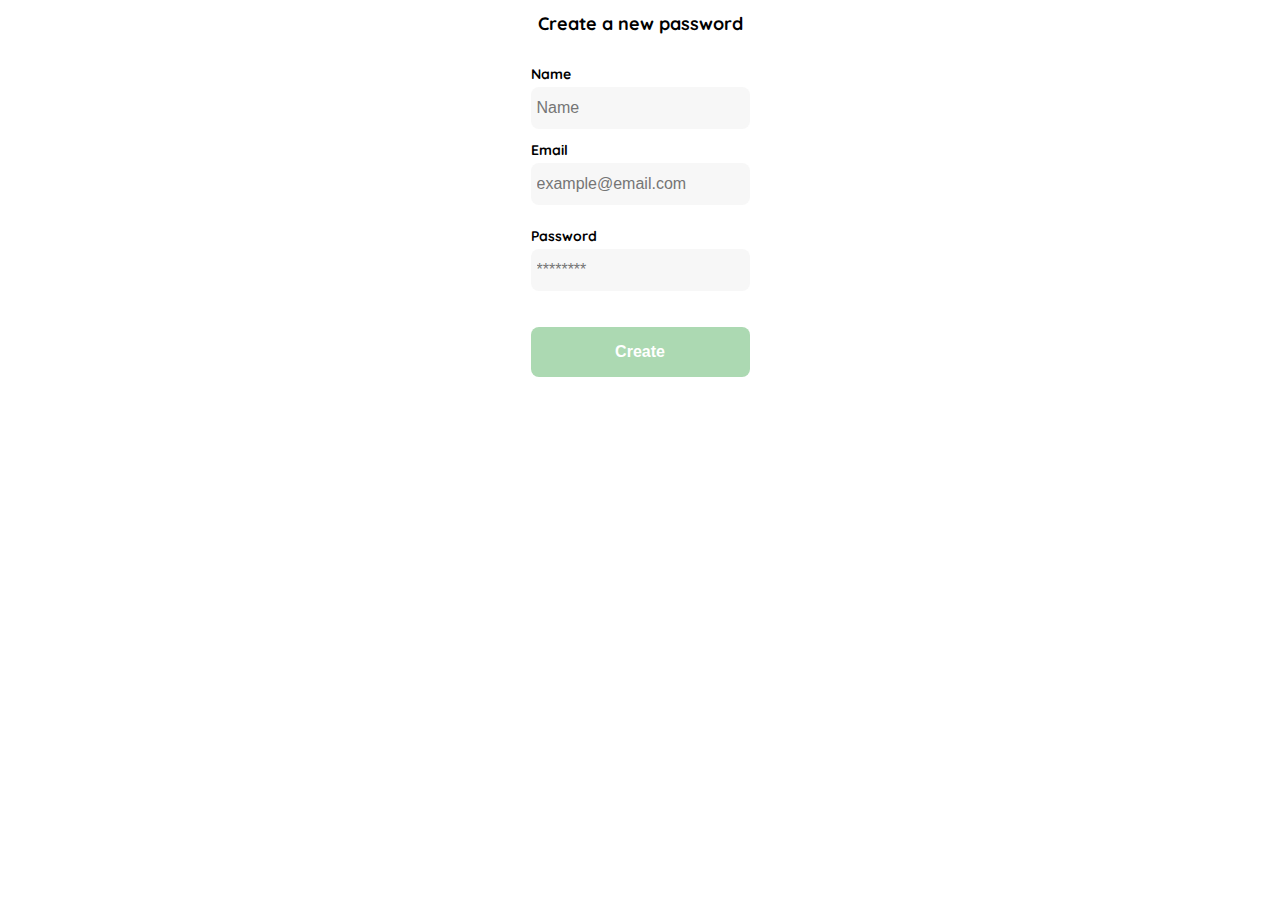
<file: create-account.html>
<!DOCTYPE html>
<html lang="en">
<head>
    <meta charset="UTF-8">
    <meta name="viewport" content="width=device-width, initial-scale=1.0">
    <link rel="stylesheet" href="style.css">
    <link rel="preconnect" href="https://fonts.gstatic.com" crossorigin>
    <link href="https://fonts.googleapis.com/css2?family=Quicksand:wght@300;500;700&display=swap" rel="stylesheet">
    <title>Document</title>
</head>
<body>
    <div class="login">
        
        <div class="form-container">
            
            <h1 class="title">
                Create a new password
            </h1>
        

            <form action="/" class="form">

            <div>
                <label for="name" class="label">Name</label>
                <input type="text" id="name" placeholder="Name" class="input input-name">

                <label for="email" class="label">Email</label>
                <input type="text" id="email" placeholder="example@email.com" class="input input-email">

                <label for="password" class="label">Password</label>
                <input type="password" id="email" placeholder="********" class="input input-password">
            </div>
            
                <input type="submit" value="Create" class="primary-button login-button">
                
            </form>

        </div>
    </div>
</body>
</html>
</file>
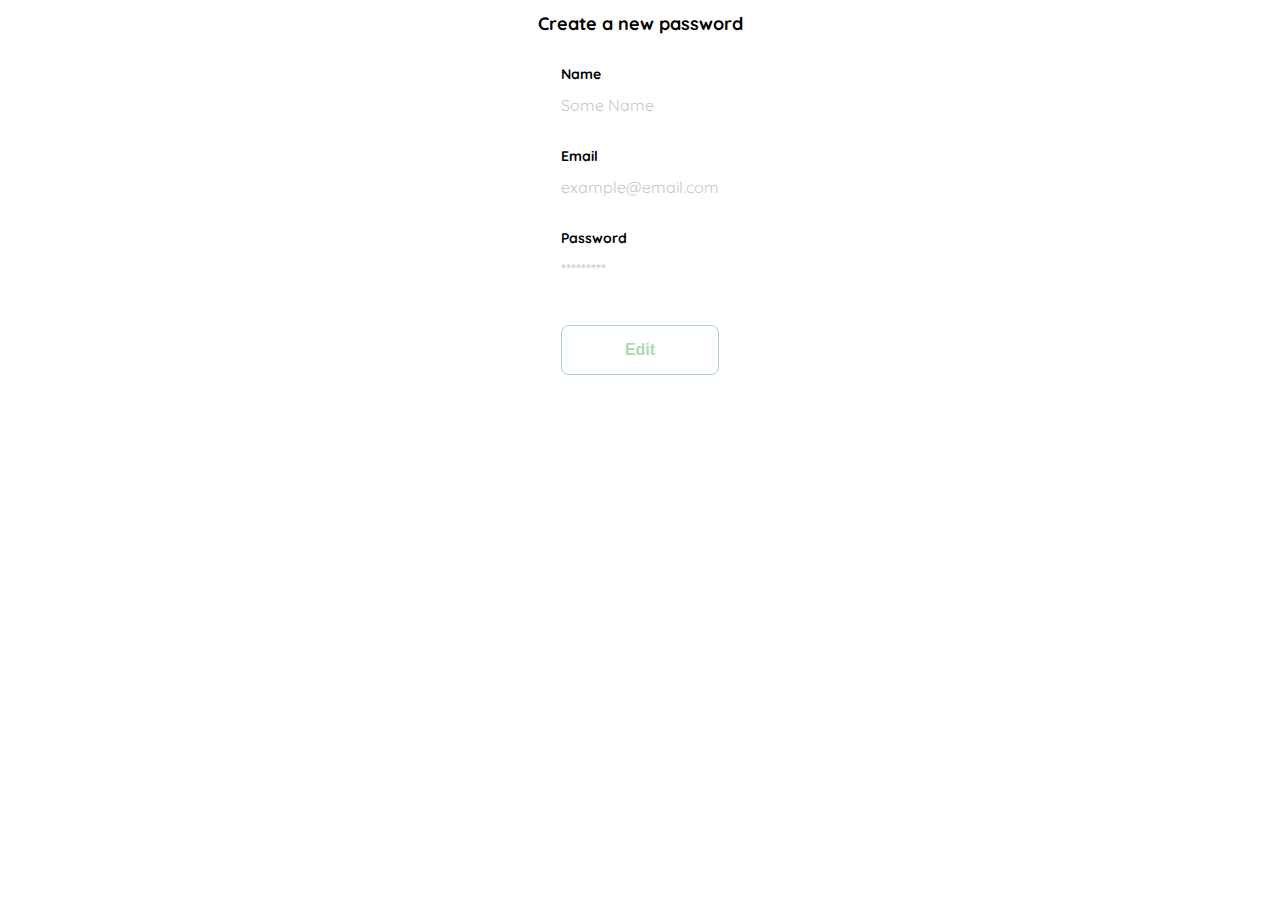
<file: edit-account.html>
<!DOCTYPE html>
<html lang="en">
<head>
    <meta charset="UTF-8">
    <meta name="viewport" content="width=device-width, initial-scale=1.0">
    <link rel="stylesheet" href="style.css">
    <link rel="preconnect" href="https://fonts.gstatic.com" crossorigin>
    <link href="https://fonts.googleapis.com/css2?family=Quicksand:wght@300;500;700&display=swap" rel="stylesheet">
    <title>Document</title>
</head>
<body>
    <div class="login">
        
        <div class="form-container">
            
            <h1 class="title">
                Create a new password
            </h1>
        

            <form action="/" class="form">

            <div>
                <label for="name" class="label">Name</label>
                <p class="value">Some Name</p>

                <label for="email" class="label">Email</label>
                <p class="value">example@email.com</p>

                <label for="password" class="label">Password</label>
                <p class="value">*********</p>
            </div>
            
                <input type="submit" value="Edit" class="secundary-button login-button">
                
            </form>

        </div>
    </div>
</body>
</html>
</file>
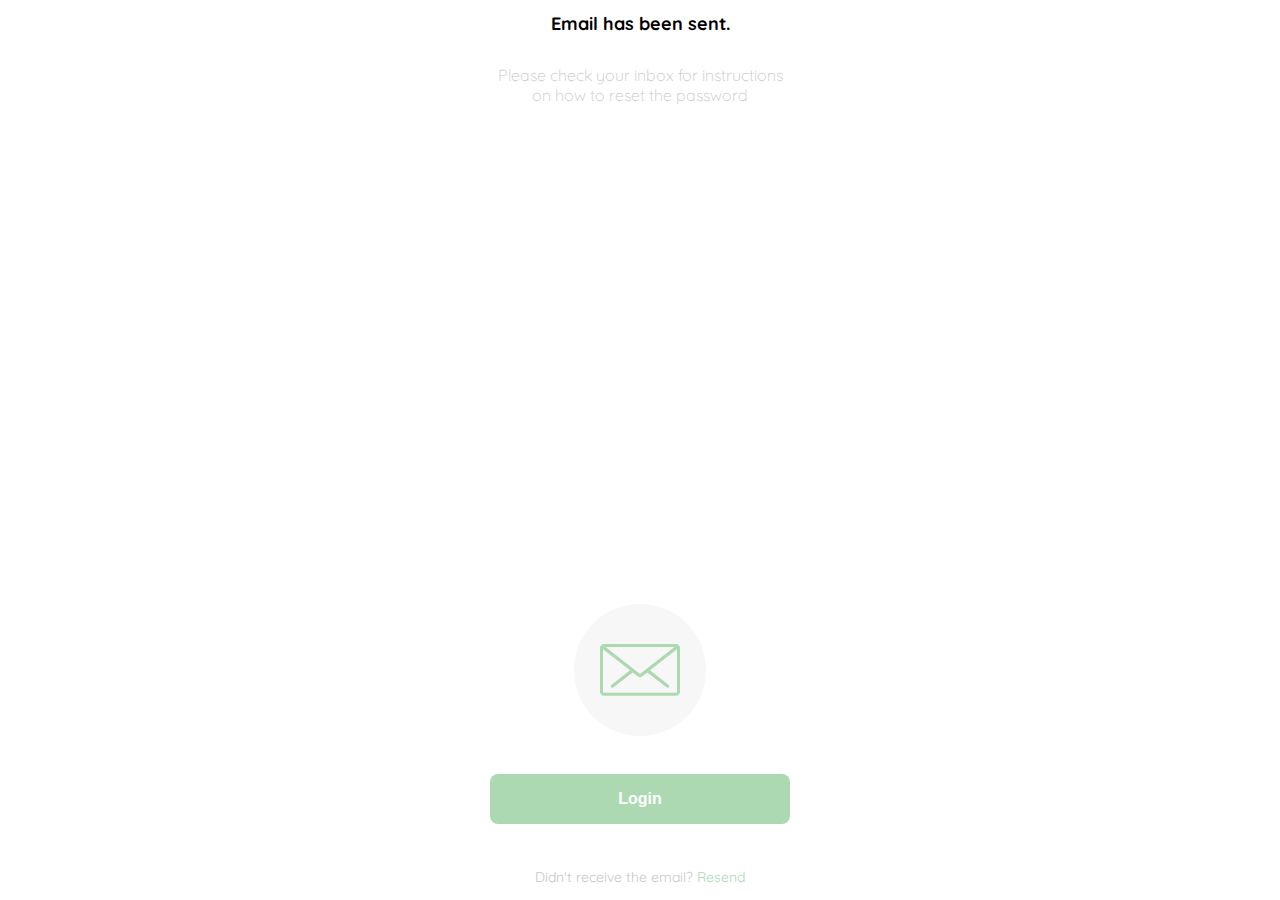
<file: email-send.html>
<!DOCTYPE html>
<html lang="en">
<head>
    <meta charset="UTF-8">
    <meta name="viewport" content="width=device-width, initial-scale=1.0">
    <link rel="stylesheet" href="style.css">
    <link rel="preconnect" href="https://fonts.gstatic.com" crossorigin>
    <link href="https://fonts.googleapis.com/css2?family=Quicksand:wght@300;500;700&display=swap" rel="stylesheet">
    <title>Document</title>
</head>
<body>
    <div class="login">
        <div class="form-container">
            <img src="assets/logos/logo_yard_sale.svg" alt="logo" class="logo">
            <h1 class="title">
                Email has been sent.
            </h1>
            <p class="subtitle">Please check your inbox for instructions on how to reset the password</p>

            <div class="email-image">
                <img src="./assets/icons/email.svg" alt="email">
            
            </div>

            <button class="primary-button login-button">
                Login
            </button>

            <p class="resend">
                <span>Didn't receive the email?</span>
                <a href="/">Resend</a>
            </p>

        </div>
    </div>
</body>
</html>
</file>
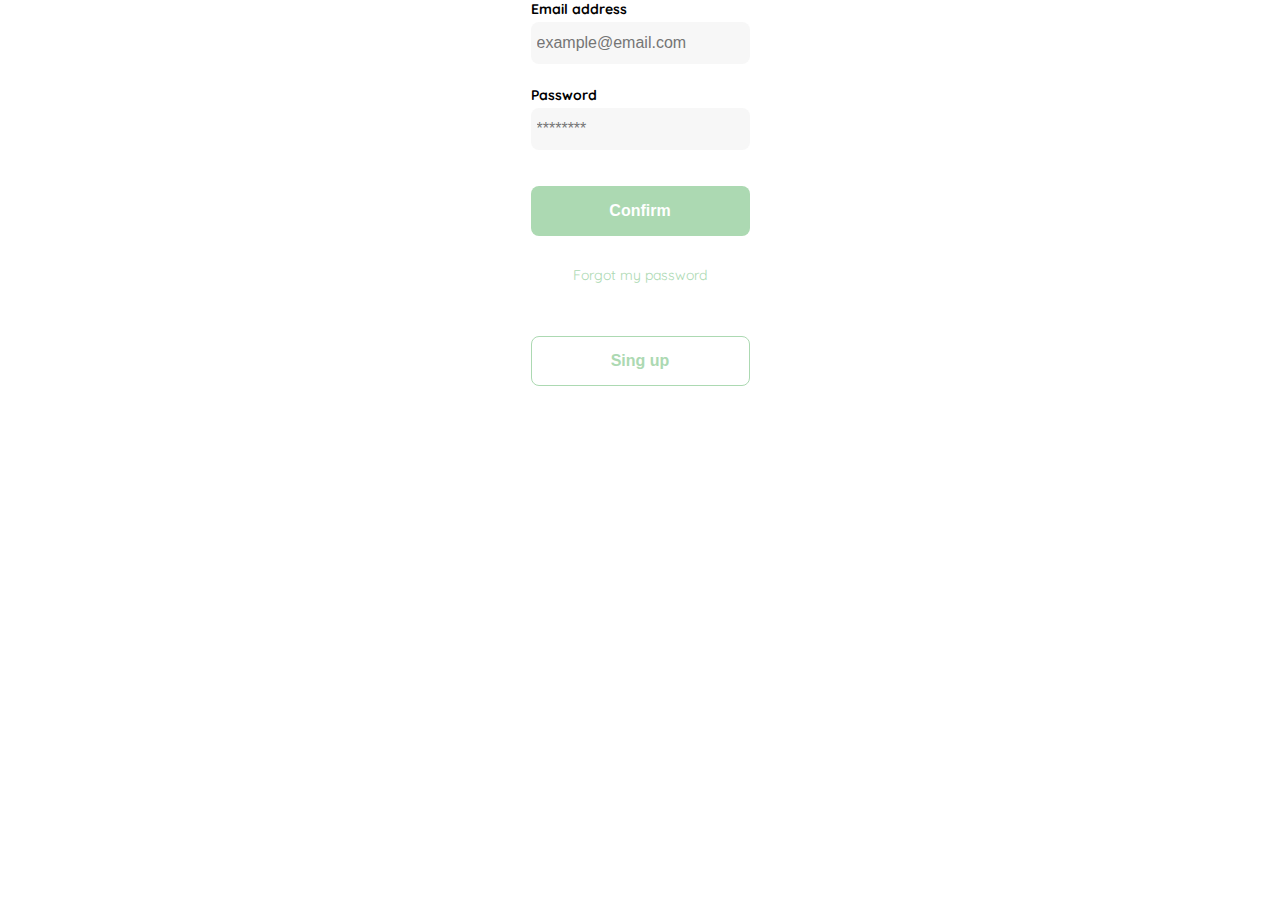
<file: login-screen.html>
<!DOCTYPE html>
<html lang="en">
<head>
    <meta charset="UTF-8">
    <meta name="viewport" content="width=device-width, initial-scale=1.0">
    <link rel="stylesheet" href="style.css">
    <link rel="preconnect" href="https://fonts.gstatic.com" crossorigin>
    <link href="https://fonts.googleapis.com/css2?family=Quicksand:wght@300;500;700&display=swap" rel="stylesheet">
    <title>Document</title>
</head>
<body>
    <div class="login">
        <div class="form-container">
            <img src="assets/logos/logo_yard_sale.svg" alt="logo" class="logo">


            <form action="/" class="form">
                <label for="email" class="label">Email address</label>
                <input type="password" id="email" placeholder="example@email.com" class="input input-email">
                
                <label for="password" class="label">Password</label>
                <input type="password" id="email" placeholder="********" class="input input-password">

                <input type="submit" value="Confirm" placeholder="example@email.com" class="primary-button login-button">
                <a href="/">Forgot my password</a>

                <button class="secundary-button singup-button">Sing up</button>
            </form>

        </div>
    </div>
</body>
</html>
</file>
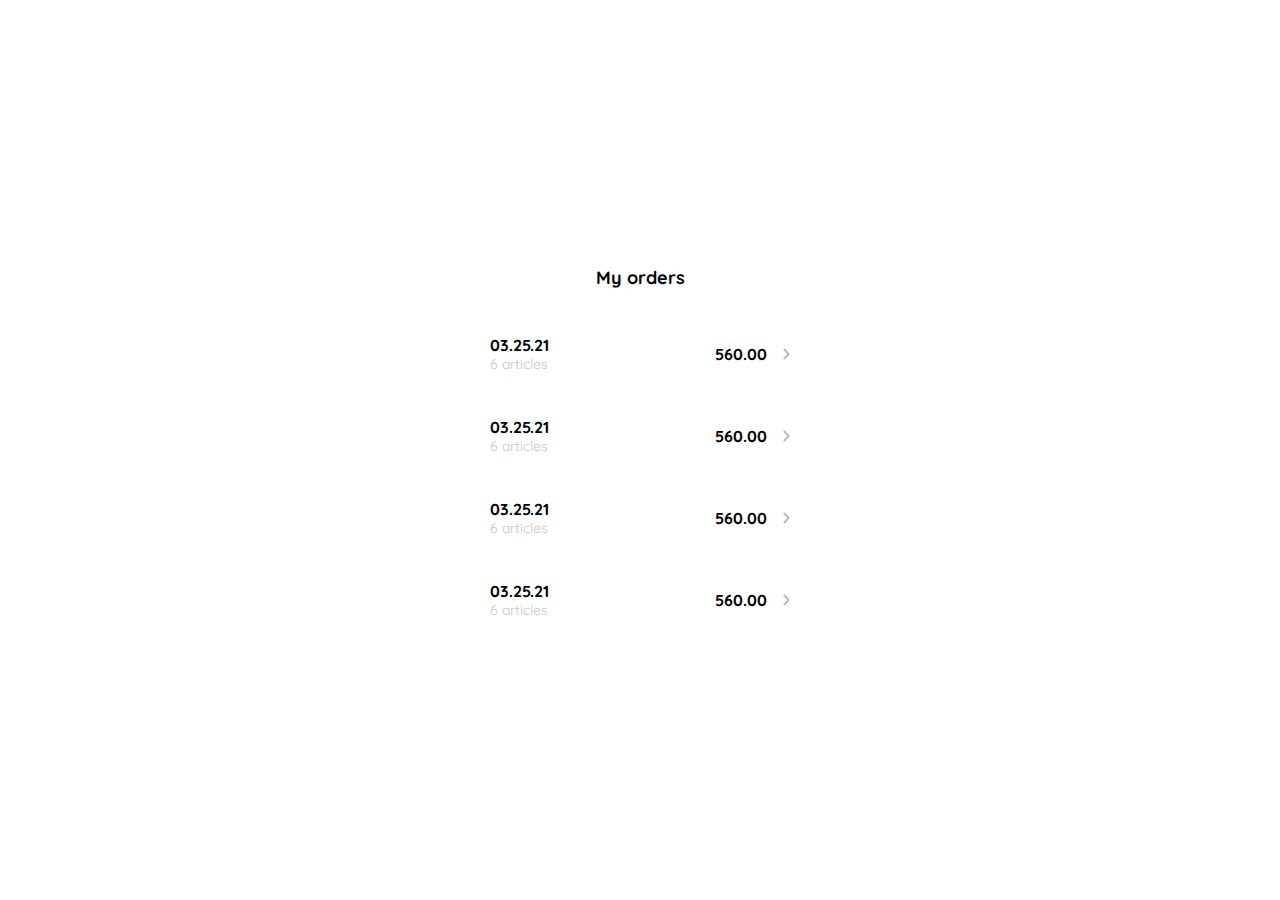
<file: my-orders.html>
<!DOCTYPE html>
<html lang="en">

<head>
    <meta charset="UTF-8">
    <meta name="viewport" content="width=device-width, initial-scale=1.0">
    <link rel="stylesheet" href="style.css">
    <link rel="preconnect" href="https://fonts.gstatic.com" crossorigin>
    <link href="https://fonts.googleapis.com/css2?family=Quicksand:wght@300;500;700&display=swap" rel="stylesheet">
    <title>Document</title>
</head>

<body>
    <div class="my-order">
        <div class="my-order-container">

            <h1 class="title">My orders</h1>

            <div class="my-order-content">
                <div class="my-order-card">

                    <p>
                        <span>03.25.21 </span>
                        <span>6 articles</span>
                    </p>
                    <p>560.00</p>
                    <img src="assets/icons/flechita.svg" alt="arrow">
                </div>

                <div class="my-order-card">

                    <p>
                        <span>03.25.21 </span>
                        <span>6 articles</span>
                    </p>
                    <p>560.00</p>
                    <img src="assets/icons/flechita.svg" alt="arrow">
                </div>

                <div class="my-order-card">

                    <p>
                        <span>03.25.21 </span>
                        <span>6 articles</span>
                    </p>
                    <p>560.00</p>
                    <img src="assets/icons/flechita.svg" alt="arrow">
                </div>

                <div class="my-order-card">

                    <p>
                        <span>03.25.21 </span>
                        <span>6 articles</span>
                    </p>
                    <p>560.00</p>
                    <img src="assets/icons/flechita.svg" alt="arrow">
                </div>



            </div>

        </div>

    </div>



</body>

</html>
</file>
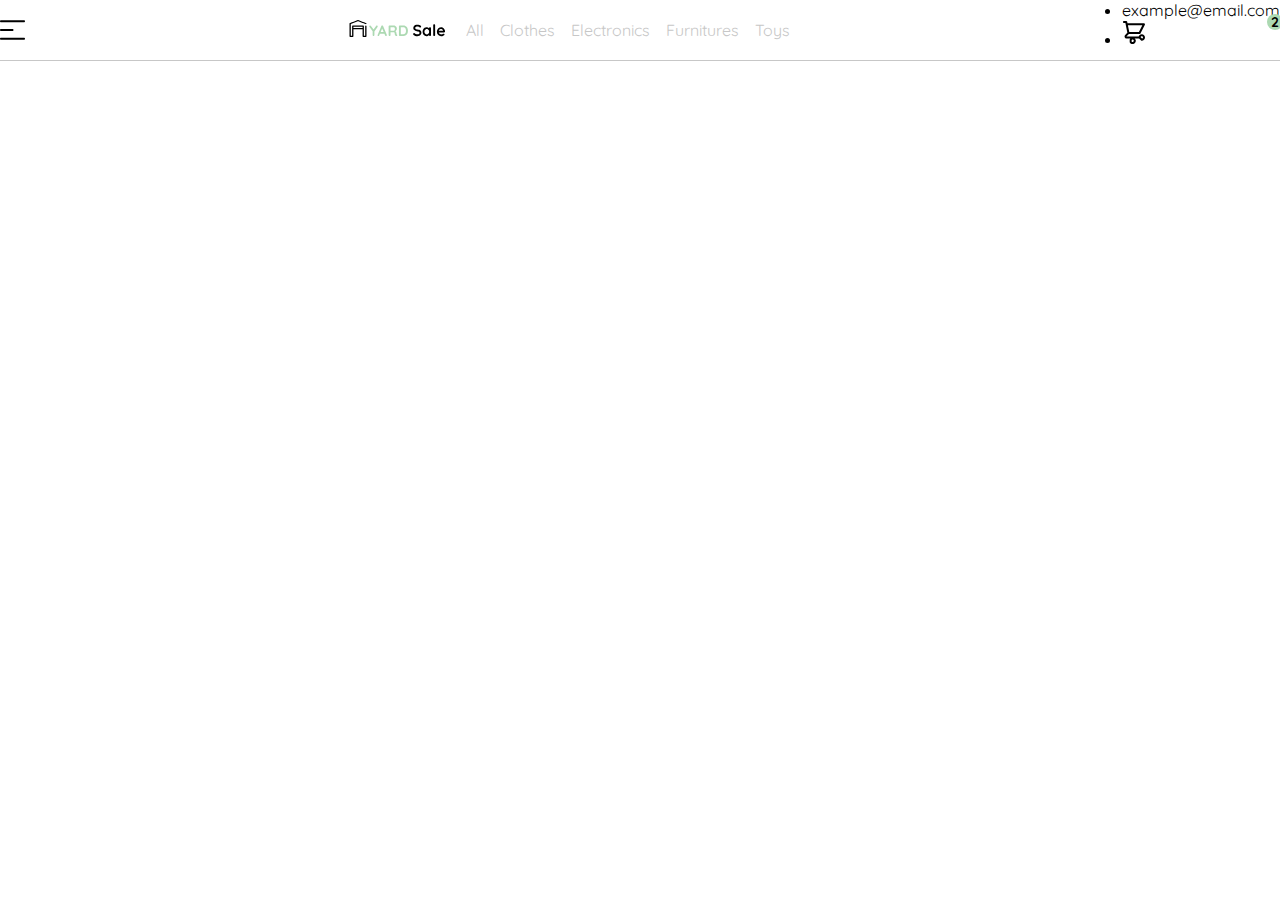
<file: nav-bar.html>
<!DOCTYPE html>
<html lang="en">

<head>
    <meta charset="UTF-8">
    <meta name="viewport" content="width=device-width, initial-scale=1.0">
    <link rel="stylesheet" href="style.css">
    <link rel="preconnect" href="https://fonts.gstatic.com" crossorigin>
    <link href="https://fonts.googleapis.com/css2?family=Quicksand:wght@300;500;700&display=swap" rel="stylesheet">
    <title>Document</title>
</head>

<body>
    <nav>
        <img src="assets/icons/icon_menu.svg" alt="menu" class="menu">

        <div class="navbar-left">
            <img src="assets/logos/logo_yard_sale.svg" alt="">

            <ul>
                <li>
                    <a href="/">All</a>
                </li>
                <li>
                    <a href="/">Clothes</a>
                </li>
                <li>
                    <a href="/">Electronics</a>
                </li>
                <li>
                    <a href="/">Furnitures</a>
                </li>
                <li>
                    <a href="/">Toys</a>
                </li>
            </ul>
        </div>

        <div class="navbar-right">
            <li>example@email.com</li>
            <li class="navbar-shopping-cart">
                <img src="assets/icons/icon_shopping_cart.svg" alt="shopping cart">
                <div>2</div>
            </li>
        </div>
    </nav>

</body>

</html>
</file>
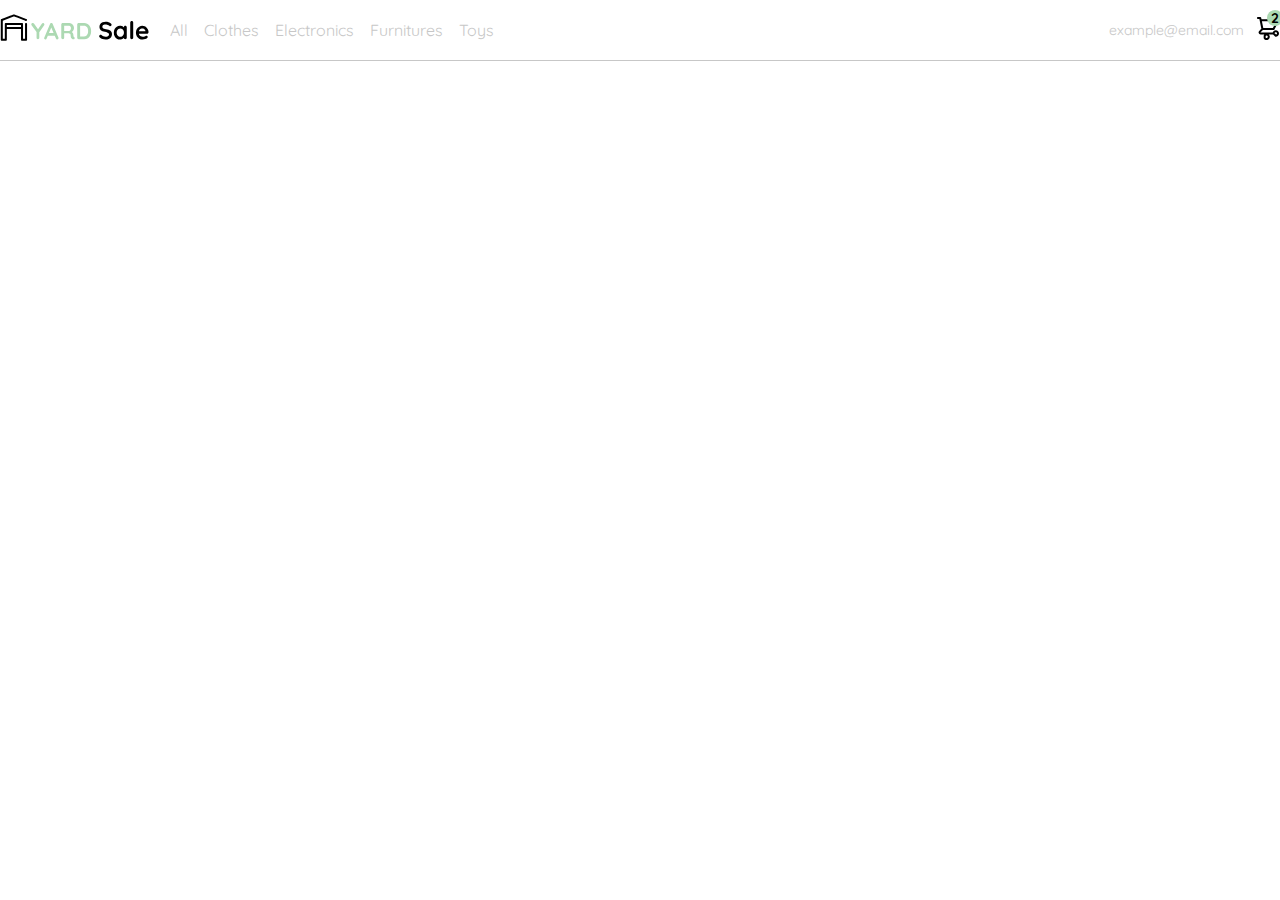
<file: navbar.html>
<!DOCTYPE html>
<html lang="en">

<head>
    <meta charset="UTF-8">
    <meta name="viewport" content="width=device-width, initial-scale=1.0">
    <link rel="stylesheet" href="style.css">
    <link rel="preconnect" href="https://fonts.gstatic.com" crossorigin>
    <link href="https://fonts.googleapis.com/css2?family=Quicksand:wght@300;500;700&display=swap" rel="stylesheet">
    <title>navbar</title>
</head>

<body>
    <nav>
        <img src="assets/icons/icon_menu.svg" alt="menu" class="navbar-menu">

        <div class="navbar-left">
            <img src="assets/logos/logo_yard_sale.svg" alt="logo" class="navbar-logo">

            <ul>
                <li>
                    <a href="/">All</a>
                </li>
                <li>
                    <a href="/">Clothes</a>
                </li>
                <li>
                    <a href="/">Electronics</a>
                </li>
                <li>
                    <a href="/">Furnitures</a>
                </li>
                <li>
                    <a href="/">Toys</a>
                </li>
            </ul>
        </div>

        <div class="navbar-right">

            <ul>
            <li class="navbar-email">example@email.com</li>
            <li class="navbar-shopping-cart">
                <img src="assets/icons/icon_shopping_cart.svg" alt="shopping cart">
                <div>2</div>
            </li>
            </ul>
            
        </div>
    </nav>

</body>

</html>
</file>
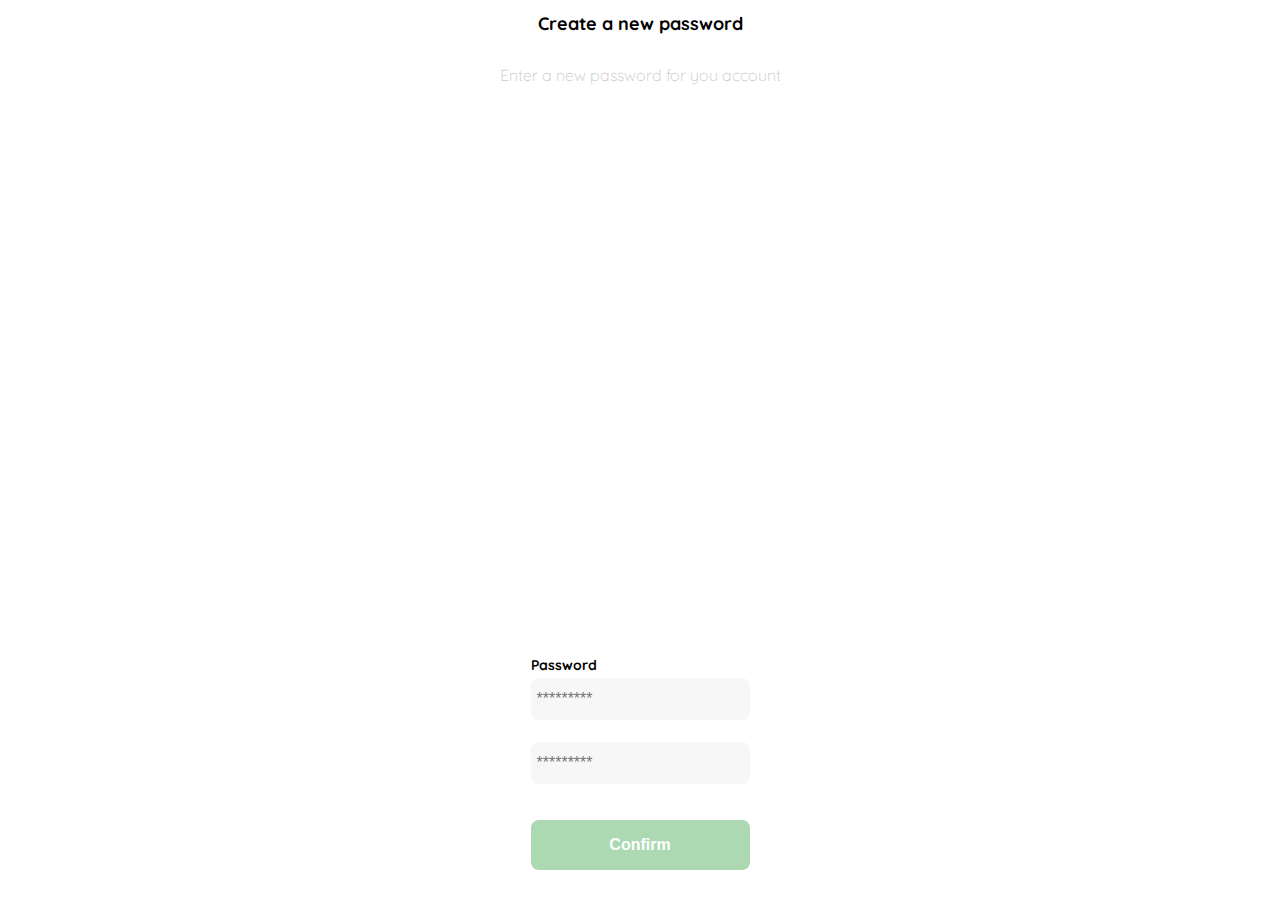
<file: new-password.html>
<!DOCTYPE html>
<html lang="en">
<head>
    <meta charset="UTF-8">
    <meta name="viewport" content="width=device-width, initial-scale=1.0">
    <link rel="stylesheet" href="style.css">
    <link rel="preconnect" href="https://fonts.gstatic.com" crossorigin>
    <link href="https://fonts.googleapis.com/css2?family=Quicksand:wght@300;500;700&display=swap" rel="stylesheet">
    <title>Document</title>
</head>
<body>
    <div class="login">
        <div class="form-container">
            <img src="assets/logos/logo_yard_sale.svg" alt="logo" class="logo">
            <h1 class="title">
                Create a new password
            </h1>
            <p class="subtitle">Enter a new password for you account</p>

            <form action="/" class="form">
                <label for="password" class="label">Password</label>
                <input type="password" id="password" placeholder="*********" class="input input-password">
                <input type="password" id="password" placeholder="*********" class="input input-password">
                <input type="submit" value="Confirm" class="primary-button login-button">
            </form>

        </div>
    </div>
</body>
</html>
</file>
<file: style.css>
:root {
    --black: #000000;
    --white: #FFFFFF;
    --very-light-pink: #C7C7C7;
    --text-input-field: #F7F7F7;
    --dark: #232830;
    --hospital-green: #ACD9B2;
    --sm: 14px;
    --md: 16px;
    --lg: 18px;
}

body {
    font-family: 'Quicksand', sans-serif;
    margin: 0;
}

/* # index styles */

.cards-container {
    display: grid;
    grid-template-columns: repeat(auto-fill, 240px);
    gap: 26px;
    place-content: center;
}

.product-card {
    width: 240px;
}

.product-card img {
    width: 240px;
    height: 240px;
    border-radius: 20px;
    object-fit: cover;
}

.product-info {
    display: flex;
    justify-content: space-between;
    align-items: center;
    margin-top: 12px;
}

.product-info figure {
    margin: 0;
}

.product-info figure img {
    width: 35px;
    height: 35px;
}

.product-info div p:nth-child(1) {
    font-weight: bold;
    font-size: var(--md);
    margin-top: 0px;
    margin-bottom: 4px;
}

.product-info div p:nth-child(2) {
    font-size: var(--md);
    margin-top: 0;
    margin-bottom: 0;
    color: var(--very-light-pink);
}

/* # End of the index styles */

/* # desktop menu */

.desktop-menu {
    width: 100px;
    height: auto;
    border: 1px solid var(--very-light-pink);
    border-radius: 6px;
    padding: 20px 20px 0 20px;
}

.desktop-menu ul {
    list-style: none;
    padding: 0;
    margin: 0;
}

.desktop-menu ul li {
    text-align: end;
}

.desktop-menu ul li:nth-child(1) {
    font-weight: bold;
}

.desktop-menu ul li:nth-child(2) {
    font-weight: bold;
}

.desktop-menu ul li:last-child {
    padding-top: 20px;
    border-top: 1px solid var(--very-light-pink);
}

.desktop-menu ul li:last-child a {
    color: var(--hospital-green);
    font-size: var(--sm);
}

.desktop-menu ul li a {
    display: inline-block;
    /* to apply margin */
    color: var(--black);
    text-decoration: none;
    margin-bottom: 20px;
}

/* # End desktop menu */

/* mobile menu */

.mobile-menu {
    padding: 24px;
}

.mobile-menu a {
    text-decoration: none;
    color: var(--black);
    font-weight: bold;
}

.mobile-menu ul {
    padding: 0;
    margin: 24px 0 0;
    list-style: none;
}

.mobile-menu ul:nth-child(1) {
    border-bottom: 1px solid var(--very-light-pink);
}

.mobile-menu ul:nth-child(2) {
    padding-bottom: 100px;
}

.mobile-menu ul li {
    margin-bottom: 24px;
}

.email {
    font-size: var(--sm);
    font-weight: 300px !important;
}

.sing-out {
    font-size: var(--sm);
    color: var(--hospital-green) !important;
}

/* End of mobile menu */

/* order section */

.my-order {
    width: 100%;
    height: 100vh;
    display: grid;
    place-items: center;
}

.title {
    font-size: var(--lg);
    margin-bottom: 40px;
}

.my-order-container {
    display: grid;
    grid-template-rows: auto 1fr auto;
    width: 300px;
}

.my-order-content {
    display: flex;
    flex-direction: column;
}

.order {
    display: grid;
    grid-template-columns: auto 1fr;
    gap: 16px;
    align-items: center;
    background-color: var(--text-input-field);
    margin-bottom: 24px;
    border-radius: 8px;
    padding: 0 24px;
}

.order p:nth-child(1) {
    display: flex;
    flex-direction: column;
}

.order p span:nth-child(1) {
    font-size: var(--md);
    font-weight: bold;
}

.order p span:nth-child(2) {
    font-size: var(--sm);
    color: var(--very-light-pink);
}

.order p:nth-child(2) {
    text-align: end;
    font-weight: bold;
}

.shopping-card {
    display: grid;
    grid-template-columns: auto 1fr auto auto;
    gap: 16px;
    margin-bottom: 24px;
    align-items: center;
}

.shopping-card figure {
    margin: 0;
}

.shopping-card figure img {
    width: 70px;
    height: 70px;
    border-radius: 20px;
    object-fit: cover;
}

.shopping-card p:nth-child(2) {
    color: var(--very-light-pink)
}

.shopping-card p:nth-child(3) {
    font-size: var(--md);
    font-weight: bold;
}



/* End of order section */

/* my-orders section */

.my-order-card {
    display: grid;
    grid-template-columns: auto 1fr auto;
    gap: 16px;
    align-items: center;
    margin-bottom: 12px;
}

.my-order-card p:nth-child(1) {
    display: flex;
    flex-direction: column;
}

.my-order-card p span:nth-child(1) {
    font-size: var(--md);
    font-weight: bold;
}

.my-order-card p span:nth-child(2) {
    font-size: var(--sm);
    color: var(--very-light-pink);
}

.my-order-card p:nth-child(2) {
    text-align: end;
    font-weight: bold;
}

/* End of my-orders section */

/* navbar section */

nav {
    display: flex;
    justify-content: space-between;
    pad: 0 24px;
    border-bottom: 1px solid var(--very-light-pink);
}

.navbar-menu {
    display: none;
}

.navbar-logo {
   width: 150px;
}

.navbar-left ul,
.navbar-right ul {
    list-style: none;
    padding: 0;
    margin: 0;
    display: flex;
    align-items: center;
    height: 60px;
}

.navbar-left {
    display: flex;
}

.navbar-left ul {
    margin-left: 12px;
}

.navbar-left ul li a,
.navbar-right ul li a  {
    text-decoration: none;
    color: var(--very-light-pink);
    border: 1px solid var(var(--white));
    padding: 8px;
    border-radius: 8px;
}

.navbar-left ul li a:hover,
.navbar-right ul li a:hover  {
    border: 1px solid var(var(--hospital-green));
    color: var(--hospital-green)
}

.navbar-email {
    color: var(--very-light-pink);
    font-size: var(--sm);
    margin-right: 12px;
}

.navbar-shopping-cart {
    position: relative;
}

.navbar-shopping-cart div {
    position: absolute;
    top: -6px;
    right: -3px;
    width: 16px;
    height: 16px;
    background-color: var(--hospital-green);
    border-radius: 50%;
    font-size: var(--sm);
    font-weight: bold;
    display: flex;
    justify-content: center;
    align-items: center;

}

/* End of navbar section */

.login {
    width: 100%;
    height: 100vh;
    display: grid;
    place-items: center;
}

.form-container {
    display: grid;
    grid-template-rows: auto 1fr auto;
    width: 300px;
    height: 100vh;
    justify-items: center;
}

.logo {
    width: 150px;
    margin-bottom: 48px;
    justify-self: center;
    display: none;
}

.title {
    font-size: var(--lg);
    margin-bottom: 30px;
    text-align: center;
}

.subtitle {
    color: var(--very-light-pink);
    font-size: var(--md);
    font-weight: 300;
    margin-top: 0;
    margin-bottom: 32px;
    text-align: center;
}

.label {
    font-size: var(--sm);
    font-weight: bold;
    margin-bottom: 4px;
}

.input {
    background-color: var(--text-input-field);
    border: none;
    border-radius: 8px;
    height: 30px;
    font-size: var(--md);
    padding: 6px;
    margin-bottom: 12px;
}

.input-email,
.input-email,
.input-password {
    margin-bottom: 22px;
}

.form {
    display: flex;
    flex-direction: column;
}

.form div {
    display: flex;
    flex-direction: column;
}

.form a {
    color: var(--hospital-green);
    font-size: var(--sm);
    text-align: center;
    text-decoration: none;
    margin-bottom: 52px;
}

.email-image {
    width: 132px;
    height: 132px;
    border-radius: 50%;
    background-color: var(--text-input-field);
    display: flex;
    justify-content: center;
    align-items: center;
    margin-bottom: 24px;
}

.email-image img {
    width: 80px;
}

.resend {
    font-size: var(--sm);

}

.resend span {
    color: var(--very-light-pink);
}

.resend a {
    color: var(--hospital-green);
    text-decoration: none;
}

.primary-button {
    background-color: var(--hospital-green);
    border-radius: 8px;
    border: none;
    color: var(--white);
    width: 100%;
    cursor: pointer;
    font-size: var(--md);
    font-weight: bold;
    height: 50px;
}

.value {
    color: var(--very-light-pink);
    font-size: var(--md);
    margin: 8px 0 32px 0px;
}

.secundary-button {
    background-color: var(--white);
    border-radius: 8px;
    border: 1px solid var(--hospital-green);
    color: var(--hospital-green);
    width: 100%;
    cursor: pointer;
    font-size: var(--md);
    font-weight: bold;
    height: 50px;
}

.login-button {
    margin-top: 14px;
    margin-bottom: 30px;
}

/* product-detail section */

.product-detail {
    position: absolute;
    width: 360px;
    padding-bottom: 24px;
    right: 0;
}

.product-detail-close {
    position: absolute;
    width: 14px;
    height: 14px;
    background: var(--white);
    top: 24px;
    left: 24px;
    z-index: 2;
    padding: 12px;
    border-radius: 50px;
}

.product-detail-close img:hover{
    cursor: pointer;
}

.product-detail > img:nth-child(2){
    width: 360px;
    height: 360px;
    object-fit: cover;
    border-radius: 0 0 20px 20px;
}

.add-to-cart-button {
    display: flex;
    align-items: center;
    justify-content: center;
}

.another-product-info {
    margin: 24px 24px 0 24px;
}

.another-product-info p:nth-child(1) {
    font-weight: bold;
    font-size: var(--md);
    margin-top: 0;
    margin-bottom: 4px;
}

.another-product-info p:nth-child(2) {
    color: var(--very-light-pink);
    font-size: var(--md);
    margin-top: 0;
    margin-bottom: 36px;
}


.another-product-info p:nth-child(3) {
    color: var(--very-light-pink);
    font-size: var(--md);
    margin-top: 0;
    margin-bottom: 36px;
}

/* End of product-detail section */


/* shopping-cart.html section */

.shoppingcartsection-product-detail {
  width: 360px;
  padding: 24px;
  box-sizing: border-box;
  position: absolute;
  right: 0;
}
.shoppingcartsection-title-container {
  display: flex;
}
.shoppingcartsection-title-container img {
  transform: rotate(180deg);
  margin-right: 14px;
}
.shoppingcartsection-title {
  font-size: var(--lg);
  font-weight: bold;
}
.shoppingcartsection-order {
  display: grid;
  grid-template-columns: auto 1fr;
  gap: 16px;
  align-items: center;
  background-color: var(--text-input-field);
  margin-bottom: 24px;
  border-radius: 8px;
  padding: 0 24px;
}
.shoppingcartsection-order p:nth-child(1) {
  display: flex;
  flex-direction: column;
}
.shoppingcartsection-order p span:nth-child(1) {
  font-size: var(--md);
  font-weight: bold;
}
.shoppingcartsection-order p:nth-child(2) {
  text-align: end;
  font-weight: bold;
}
.shoppingcartsection-shopping-cart {
  display: grid;
  grid-template-columns: auto 1fr auto auto;
  gap: 16px;
  margin-bottom: 24px;
  align-items: center;
}
.shoppingcartsection-shopping-cart figure {
  margin: 0;
}
.shoppingcartsection-shopping-cart figure img {
  width: 70px;
  height: 70px;
  border-radius: 20px;
  object-fit: cover;
}
.shoppingcartsection-shopping-cart p:nth-child(2) {
  color: var(--very-light-pink);
}
.shoppingcartsection-shopping-cart p:nth-child(3) {
  font-size: var(--md);
  font-weight: bold;
}
.shoppingcartsection-primary-button {
  background-color: var(--hospital-green);
  border-radius: 8px;
  border: none;
  color: var(--white);
  width: 100%;
  cursor: pointer;
  font-size: var(--md);
  font-weight: bold;
  height: 50px;
}
@media (max-width: 640px) {
  .shoppingcartsection-product-detail {
    width: 100%;
  }
}
/* End of shopping-cart.html section */


@media (max-width: 640px) {
    .cards-container {
        grid-template-columns: repeat(auto-fill, 140px);

    }

    .product-card {
        width: 140px;
    }

    .product-card img {
        width: 140px;
        height: 140px;
        border-radius: 20px;
        object-fit: cover;
    }

    .logo {
        display: block;
    }

    .form {
        height: 100%;
        justify-content: space-between;
    }

    .navbar-menu {
        display: block;
    }

    .navbar-left ul {
        display: none;
    }

    .navbar-email {
        display: none;
    }
    
    .product-detail {
        width: 100%;
    }

    .shoppingcartsection-product-detail {
        width: 100%;
      }
}
</file>
